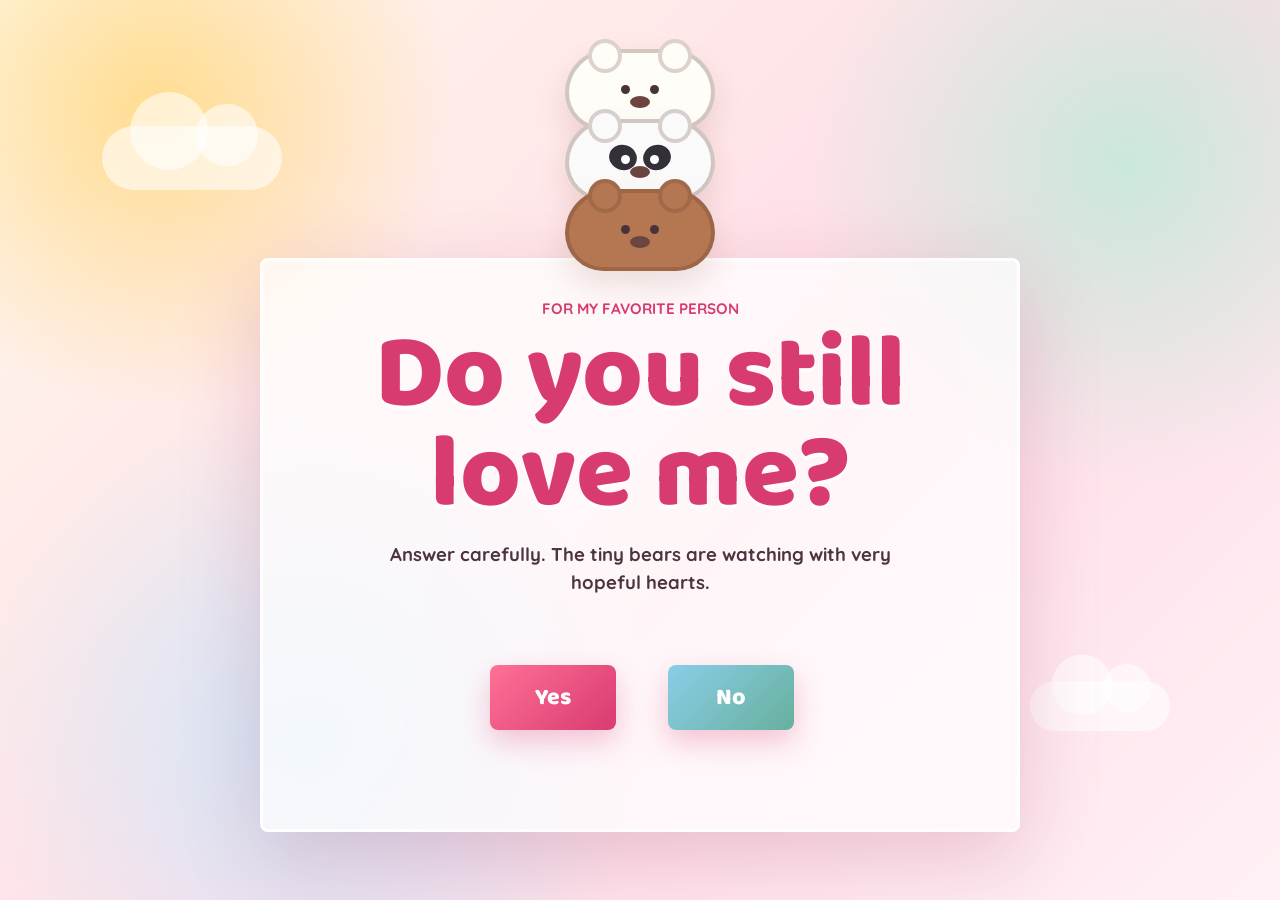
<file: para sa lalove ko na file gusto niya to ih/index.html>
<!DOCTYPE html>
<html lang="en">
<head>
  <meta charset="UTF-8">
  <meta name="viewport" content="width=device-width, initial-scale=1.0">
  <title>Do You Still Love Me?</title>
  <link rel="preconnect" href="https://fonts.googleapis.com">
  <link rel="preconnect" href="https://fonts.gstatic.com" crossorigin>
  <link href="https://fonts.googleapis.com/css2?family=Baloo+2:wght@500;700;800&family=Quicksand:wght@400;600;700&display=swap" rel="stylesheet">
  <link rel="stylesheet" href="styles.css">
</head>
<body>
  <main class="site-shell">
    <div class="floating-hearts" aria-hidden="true">
      <span></span>
      <span></span>
      <span></span>
      <span></span>
      <span></span>
      <span></span>
      <span></span>
      <span></span>
      <span></span>
      <span></span>
    </div>

    <section class="question-screen is-active" id="questionScreen" aria-labelledby="mainQuestion">
      <div class="cloud cloud-one" aria-hidden="true"></div>
      <div class="cloud cloud-two" aria-hidden="true"></div>

      <div class="bear-stack" aria-hidden="true">
        <div class="bear bear-polar">
          <span class="ear left"></span>
          <span class="ear right"></span>
          <span class="face">
            <i></i><i></i><b></b>
          </span>
        </div>
        <div class="bear bear-panda">
          <span class="ear left"></span>
          <span class="ear right"></span>
          <span class="face">
            <em></em><em></em><i></i><i></i><b></b>
          </span>
        </div>
        <div class="bear bear-brown">
          <span class="ear left"></span>
          <span class="ear right"></span>
          <span class="face">
            <i></i><i></i><b></b>
          </span>
        </div>
      </div>

      <div class="love-card">
        <p class="eyebrow">for my favorite person</p>
        <h1 id="mainQuestion">Do you still love me?</h1>
        <p class="soft-note">Answer carefully. The tiny bears are watching with very hopeful hearts.</p>

        <div class="button-zone" id="buttonZone">
          <button class="answer-button yes-button" id="yesButton" type="button">Yes</button>
          <button class="answer-button no-button" id="noButton" type="button">No</button>
        </div>
      </div>
    </section>

    <section class="message-screen" id="messageScreen" aria-labelledby="messageTitle">
      <div class="message-panel">
        <div class="mini-bears" aria-hidden="true">
          <span></span><span></span><span></span>
        </div>
        <p class="eyebrow">you chose yes</p>
        <h2 id="messageTitle">My heart knew it.</h2>
        <div class="message-copy">
          <p>When I ask, "Do you still love me?" it is not because I want to doubt you. It is because my heart is soft around you, and sometimes it wants to hear the sweetest truth from the person who matters most.</p>
          <p>I love the way you make ordinary days feel warmer. I love the little moments, the quiet care, the jokes, the comfort, and the feeling that even a simple message from you can make my whole day gentler.</p>
          <p>If your answer is yes, then please know this: I still choose you too. I choose you in the happy moments, in the quiet ones, in the days when we are silly, and in the days when we need patience. I choose your smile, your heart, your presence, and the version of me that feels safe being loved by you.</p>
          <p>Thank you for staying in my heart. Thank you for making love feel cute, playful, emotional, and real. I hope this little page reminds you that you are deeply loved, missed, treasured, and kept close in every tiny corner of my heart.</p>
          <p class="promise">So yes, my love, I still love you. Always a little more than yesterday.</p>
        </div>
        <button class="answer-button back-button" id="backButton" type="button">Back to the question</button>
      </div>
    </section>
  </main>

  <script src="script.js"></script>
</body>
</html>
</file>
<file: para sa lalove ko na file gusto niya to ih/styles.css>
:root {
  --cream: #fff8ec;
  --blush: #ffdce7;
  --rose: #ff7096;
  --berry: #d83b70;
  --honey: #ffd36a;
  --mint: #bdebd9;
  --sky: #bfe8ff;
  --cocoa: #7a4a35;
  --ink: #4c3440;
  --shadow: 0 24px 80px rgba(160, 70, 105, 0.23);
}

* {
  box-sizing: border-box;
}

html {
  min-height: 100%;
  scroll-behavior: smooth;
}

body {
  min-height: 100vh;
  margin: 0;
  color: var(--ink);
  font-family: "Quicksand", system-ui, sans-serif;
  background:
    radial-gradient(circle at 12% 12%, rgba(255, 211, 106, 0.7), transparent 22%),
    radial-gradient(circle at 88% 18%, rgba(189, 235, 217, 0.8), transparent 24%),
    radial-gradient(circle at 24% 82%, rgba(191, 232, 255, 0.7), transparent 28%),
    linear-gradient(135deg, var(--cream), var(--blush) 58%, #fff1f5);
  overflow-x: hidden;
}

button {
  font: inherit;
}

.site-shell {
  position: relative;
  min-height: 100vh;
  overflow: hidden;
}

.question-screen,
.message-screen {
  position: relative;
  min-height: 100vh;
  display: none;
  place-items: center;
  padding: 34px 18px;
}

.question-screen.is-active,
.message-screen.is-active {
  display: grid;
}

.love-card,
.message-panel {
  position: relative;
  z-index: 2;
  width: min(760px, 100%);
  border: 3px solid rgba(255, 255, 255, 0.78);
  border-radius: 8px;
  background: rgba(255, 255, 255, 0.72);
  box-shadow: var(--shadow);
  backdrop-filter: blur(16px);
}

.love-card {
  margin-top: 190px;
  padding: 38px 24px 34px;
  text-align: center;
}

.eyebrow {
  margin: 0 0 8px;
  color: var(--berry);
  font-size: clamp(0.8rem, 2vw, 0.95rem);
  font-weight: 800;
  letter-spacing: 0;
  text-transform: uppercase;
}

h1,
h2 {
  margin: 0;
  font-family: "Baloo 2", "Quicksand", system-ui, sans-serif;
  font-weight: 800;
  letter-spacing: 0;
  line-height: 0.96;
}

h1 {
  font-size: clamp(3rem, 10vw, 6.5rem);
  color: var(--berry);
  text-shadow: 0 4px 0 rgba(255, 255, 255, 0.82);
}

h2 {
  color: var(--berry);
  font-size: clamp(2.3rem, 7vw, 4.6rem);
}

.soft-note {
  width: min(520px, 100%);
  margin: 14px auto 0;
  font-size: clamp(1rem, 2.5vw, 1.16rem);
  font-weight: 700;
  line-height: 1.55;
}

.button-zone {
  position: relative;
  min-height: 170px;
  margin-top: 28px;
}

.answer-button {
  min-width: 126px;
  min-height: 58px;
  border: 0;
  border-radius: 8px;
  padding: 14px 25px;
  color: white;
  font-family: "Baloo 2", "Quicksand", system-ui, sans-serif;
  font-size: 1.45rem;
  font-weight: 800;
  letter-spacing: 0;
  cursor: pointer;
  box-shadow: 0 12px 28px rgba(216, 59, 112, 0.28);
  transition: transform 180ms ease, box-shadow 180ms ease, left 190ms ease, top 190ms ease, font-size 180ms ease;
}

.yes-button {
  position: absolute;
  left: calc(50% - 150px);
  top: 40px;
  background: linear-gradient(135deg, #ff7096, #d83b70);
}

.yes-button:hover,
.back-button:hover {
  transform: translateY(-4px) scale(1.04);
  box-shadow: 0 18px 34px rgba(216, 59, 112, 0.34);
}

.no-button {
  position: absolute;
  left: calc(50% + 28px);
  top: 40px;
  background: linear-gradient(135deg, #8acde8, #67b09d);
}

.no-button.is-running {
  animation: wiggle 240ms ease;
}

.bear-stack {
  position: absolute;
  top: 26px;
  left: 50%;
  z-index: 3;
  width: 236px;
  height: 245px;
  transform: translateX(-50%);
  animation: gentle-bob 4s ease-in-out infinite;
}

.bear {
  position: absolute;
  left: 50%;
  width: 150px;
  height: 82px;
  border: 4px solid rgba(95, 57, 44, 0.28);
  border-radius: 48px 48px 42px 42px;
  box-shadow: 0 14px 30px rgba(122, 74, 53, 0.14);
  transform: translateX(-50%);
}

.bear-brown {
  bottom: 0;
  background: #b47752;
}

.bear-panda {
  bottom: 70px;
  background: #fafafa;
}

.bear-polar {
  bottom: 140px;
  background: #fffdf8;
}

.ear {
  position: absolute;
  top: -14px;
  width: 34px;
  height: 34px;
  border-radius: 50%;
  background: inherit;
  border: 4px solid rgba(95, 57, 44, 0.22);
}

.ear.left {
  left: 19px;
}

.ear.right {
  right: 19px;
}

.face {
  position: absolute;
  inset: 0;
}

.face i,
.face b,
.face em {
  position: absolute;
  display: block;
}

.face i {
  top: 32px;
  width: 9px;
  height: 9px;
  border-radius: 50%;
  background: #49333a;
}

.face i:first-of-type {
  left: 52px;
}

.face i:nth-of-type(2) {
  right: 52px;
}

.face b {
  left: 50%;
  top: 43px;
  width: 20px;
  height: 12px;
  border-radius: 50%;
  background: #6d4540;
  transform: translateX(-50%);
}

.bear-panda .face em {
  top: 22px;
  width: 28px;
  height: 25px;
  border-radius: 50%;
  background: #343039;
}

.bear-panda .face em:first-of-type {
  left: 40px;
  transform: rotate(18deg);
}

.bear-panda .face em:nth-of-type(2) {
  right: 40px;
  transform: rotate(-18deg);
}

.bear-panda .face i {
  background: white;
  z-index: 2;
}

.cloud {
  position: absolute;
  z-index: 1;
  width: 180px;
  height: 64px;
  border-radius: 999px;
  background: rgba(255, 255, 255, 0.58);
  filter: blur(0.2px);
}

.cloud::before,
.cloud::after {
  position: absolute;
  content: "";
  border-radius: 50%;
  background: inherit;
}

.cloud::before {
  left: 28px;
  top: -34px;
  width: 78px;
  height: 78px;
}

.cloud::after {
  right: 24px;
  top: -22px;
  width: 62px;
  height: 62px;
}

.cloud-one {
  top: 14%;
  left: 8%;
  animation: drift 13s ease-in-out infinite;
}

.cloud-two {
  right: 7%;
  bottom: 18%;
  transform: scale(0.78);
  animation: drift 16s ease-in-out infinite reverse;
}

.floating-hearts span {
  position: absolute;
  z-index: 1;
  bottom: -70px;
  width: 22px;
  height: 22px;
  background: var(--rose);
  transform: rotate(45deg);
  opacity: 0.62;
  animation: float-heart 8s linear infinite;
}

.floating-hearts span::before,
.floating-hearts span::after {
  position: absolute;
  content: "";
  width: 22px;
  height: 22px;
  border-radius: 50%;
  background: inherit;
}

.floating-hearts span::before {
  left: -11px;
}

.floating-hearts span::after {
  top: -11px;
}

.floating-hearts span:nth-child(1) { left: 7%; animation-delay: 0s; }
.floating-hearts span:nth-child(2) { left: 18%; animation-delay: 1.6s; background: var(--honey); }
.floating-hearts span:nth-child(3) { left: 28%; animation-delay: 3.2s; transform: rotate(45deg) scale(0.72); }
.floating-hearts span:nth-child(4) { left: 42%; animation-delay: 0.8s; background: var(--mint); }
.floating-hearts span:nth-child(5) { left: 54%; animation-delay: 4.1s; }
.floating-hearts span:nth-child(6) { left: 68%; animation-delay: 2.4s; background: var(--sky); }
.floating-hearts span:nth-child(7) { left: 78%; animation-delay: 5.2s; transform: rotate(45deg) scale(0.82); }
.floating-hearts span:nth-child(8) { left: 88%; animation-delay: 1.1s; background: var(--honey); }
.floating-hearts span:nth-child(9) { left: 94%; animation-delay: 6s; transform: rotate(45deg) scale(0.62); }
.floating-hearts span:nth-child(10) { left: 35%; animation-delay: 6.8s; background: var(--mint); }

.message-panel {
  padding: 36px 24px 30px;
}

.message-copy {
  margin-top: 18px;
  font-size: clamp(1rem, 2.4vw, 1.12rem);
  font-weight: 600;
  line-height: 1.72;
}

.message-copy p {
  margin: 0 0 16px;
}

.message-copy .promise {
  color: var(--berry);
  font-family: "Baloo 2", "Quicksand", system-ui, sans-serif;
  font-size: clamp(1.35rem, 3vw, 1.8rem);
  font-weight: 800;
  line-height: 1.28;
}

.back-button {
  margin-top: 8px;
  background: linear-gradient(135deg, #ff7096, #d83b70);
}

.mini-bears {
  display: flex;
  gap: 8px;
  margin-bottom: 14px;
}

.mini-bears span {
  width: 42px;
  height: 34px;
  border: 3px solid rgba(95, 57, 44, 0.2);
  border-radius: 18px;
  box-shadow: 0 8px 16px rgba(122, 74, 53, 0.12);
}

.mini-bears span:nth-child(1) {
  background: #b47752;
}

.mini-bears span:nth-child(2) {
  background: #fafafa;
}

.mini-bears span:nth-child(3) {
  background: #fffdf8;
}

@keyframes float-heart {
  0% {
    bottom: -80px;
    opacity: 0;
  }
  12% {
    opacity: 0.68;
  }
  100% {
    bottom: calc(100vh + 80px);
    opacity: 0;
    transform: rotate(45deg) translateX(42px);
  }
}

@keyframes gentle-bob {
  0%, 100% {
    transform: translateX(-50%) translateY(0);
  }
  50% {
    transform: translateX(-50%) translateY(-10px);
  }
}

@keyframes drift {
  0%, 100% {
    translate: 0 0;
  }
  50% {
    translate: 26px -8px;
  }
}

@keyframes wiggle {
  0%, 100% { rotate: 0deg; }
  35% { rotate: -5deg; }
  70% { rotate: 5deg; }
}

@media (max-width: 620px) {
  .question-screen,
  .message-screen {
    padding: 22px 12px;
  }

  .bear-stack {
    top: 18px;
    transform: translateX(-50%) scale(0.82);
    transform-origin: top center;
  }

  .love-card {
    margin-top: 168px;
    padding: 28px 14px 26px;
  }

  .button-zone {
    min-height: 205px;
  }

  .yes-button {
    left: calc(50% - 66px);
    top: 28px;
  }

  .no-button {
    left: calc(50% - 52px);
    top: 112px;
  }

  .answer-button {
    min-width: 112px;
    min-height: 54px;
    font-size: 1.28rem;
  }

  .message-panel {
    padding: 28px 16px 24px;
  }
}

@media (prefers-reduced-motion: reduce) {
  *,
  *::before,
  *::after {
    scroll-behavior: auto !important;
    animation-duration: 0.01ms !important;
    animation-iteration-count: 1 !important;
    transition-duration: 0.01ms !important;
  }
}
</file>
